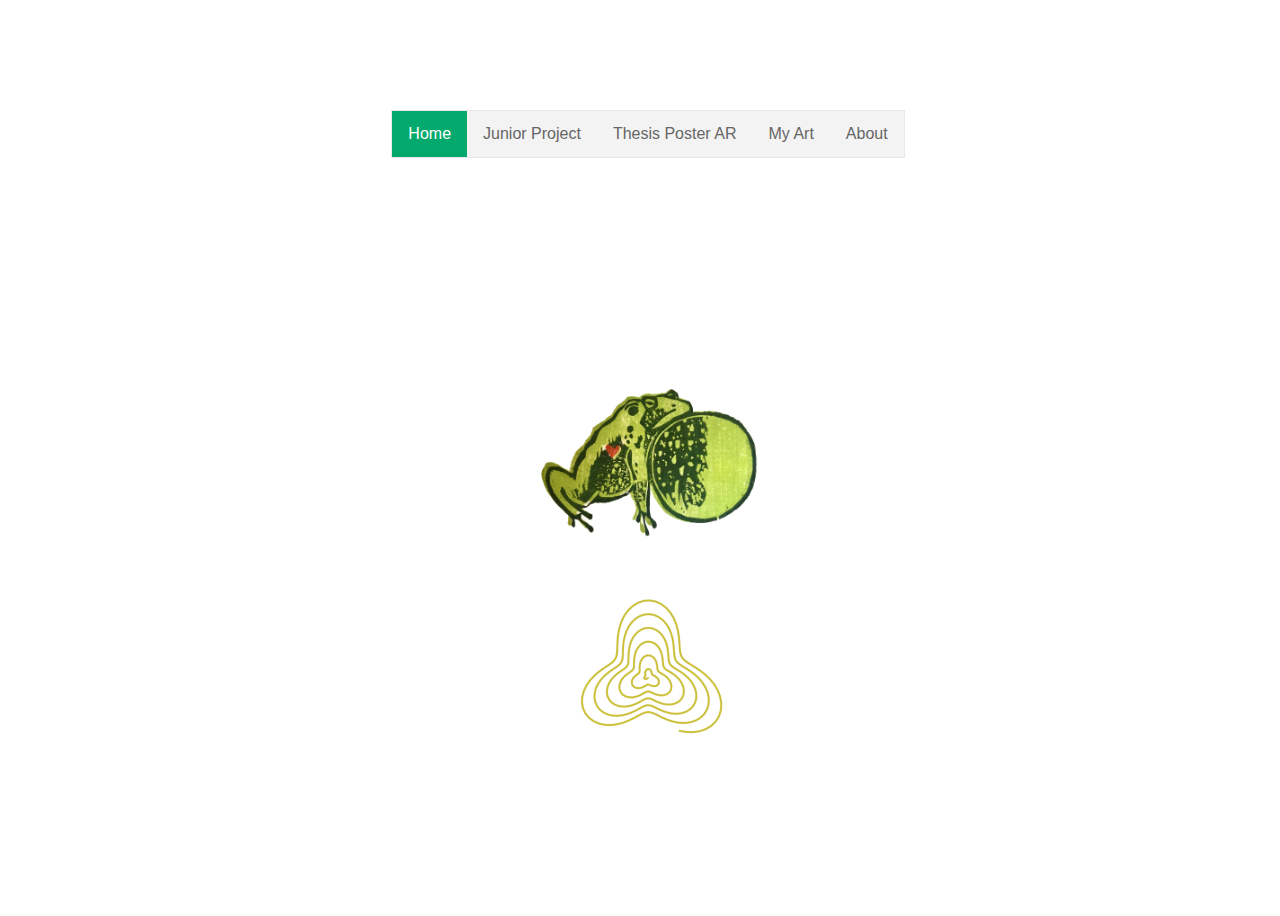
<file: index.html>
<html lang="en">
<head>
  <meta charset="UTF-8">
  <meta http-equiv="X-UA-Compatible" content="IE=edge">
  <meta name="viewport" content="width=device-width, initial-scale=1.0">
  <link rel="stylesheet" href="style.css">
  <script src="data.js"></script>
  <title>ariRiggins</title>

  <style>
    ul {
        order: 1;
        flex-basis: auto;
        list-style-type: none;
        margin: 0;
        padding: 0;
        overflow: hidden;
        border: 1px solid #e7e7e7;
        background-color: #f3f3f3;
    }

    li {
        float: left;
    }

    li a {
        display: block;
        color: #666;
        text-align: center;
        padding: 14px 16px;
        text-decoration: none;
    }

    li a:hover:not(.active) {
        background-color: #ddd;
    }

    li a.active {
        color: white;
        background-color: #04AA6D;
    }

    .imageContainer {
        order: 2;
    }

  </style>

</head>
<body>
    <ul>
        <li><a class="active" href="/index">Home</a></li>
        <li><a href="/index2">Junior Project</a></li>
        <li><a href="/testAR">Thesis Poster AR</a></li>
        <li><a href="/artwork">My Art</a></li>
        <li><a href="#about">About</a></li>
    </ul>
      
    <!-- <div class="pages">
        <button class="juniorProj"><a href="/index2">Junior Project</a></button>
    </div>
    <div class="pages">
        <button class="juniorProj"><a href="/artwork">My Art</a></button>
    </div> -->
    <div class="imageContainer">
        <div class="imageHolder">
            <img name="frogPrint" src='assets/frogPrint.PNG' width="18%">
            <!-- <label class="imageLabel" for="frogPrint">Block</label> -->
        </div>
        <div class="imageHolder">
            <img name="threeSpiral" src='assets/threeSpiral.PNG' width="20%">
            <!-- <label class="imageLabel" for="frogPrint">Block</label> -->
        </div>
    </div>

  <script>
  </script>
  
</body>
</html>
</file>
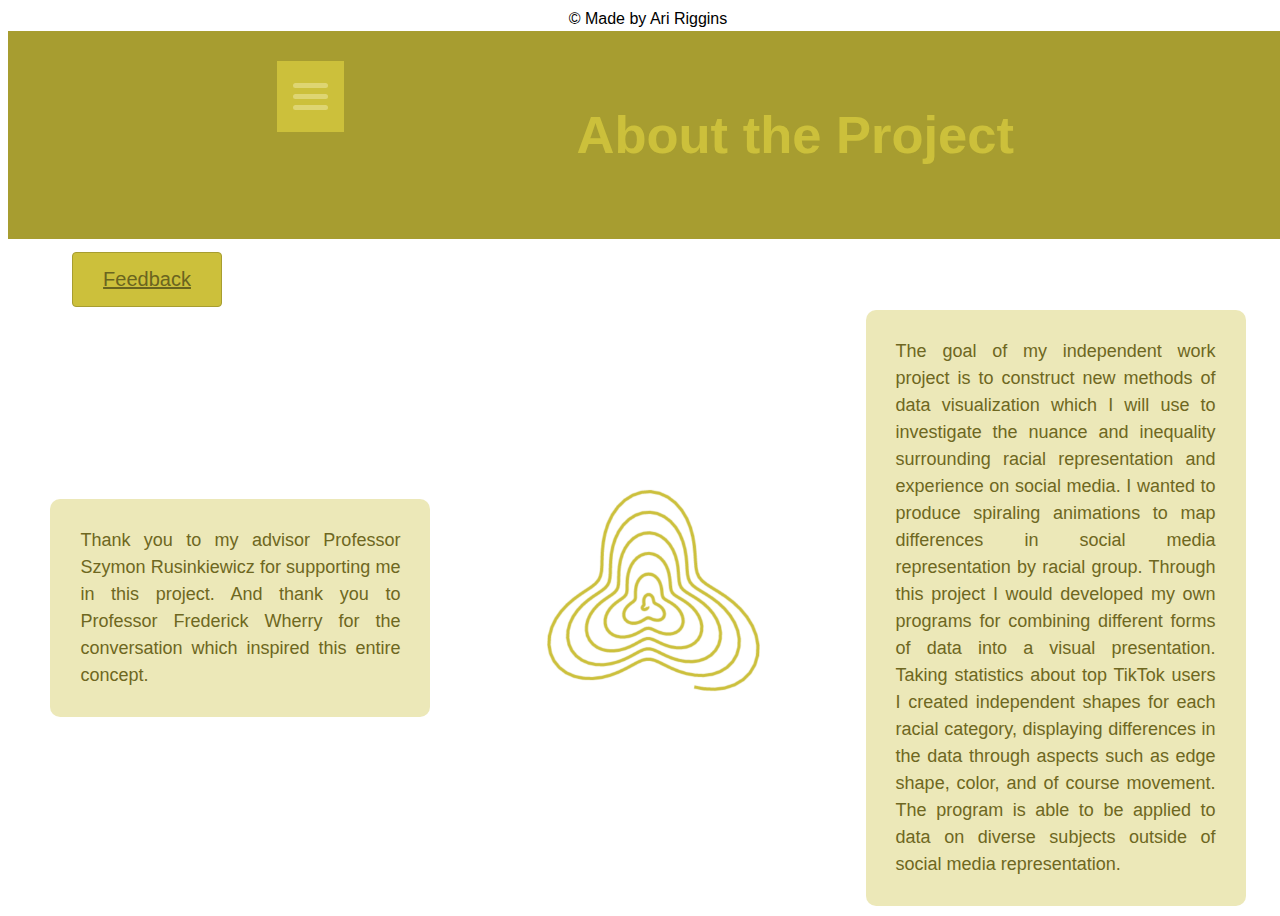
<file: about.html>
<html lang="en">
<head>
  <meta charset="UTF-8">
  <meta http-equiv="X-UA-Compatible" content="IE=edge">
  <meta name="viewport" content="width=device-width, initial-scale=1.0">
  <link rel="stylesheet" href="style.css">
  <title>arigginsJP</title>

  <style>
    p {
      font-size: 18px;
      color: #6e6721;
      font-family: sans-serif;
    }

    .feedback{
      background-color: #CCC03B;
      /* background-color: rgb(221, 207, 63); */
      border: 1px solid #a79d30;
      color: white;
      padding: 15px 10px;
      text-align: center;
      font-size: 16px;
      cursor: pointer;
      width: 150px;
      border-radius: 4px;
      display: block;
      margin-top: 10px;
    }
    .feedbackHolder{
      order: 2;
      margin-left: 5%;
      width: 100%;
    }
    .feedbackHolder button:hover{
      background-color: #a79d30;
    }
    a:link {
      color: #6a641f;
      /* background-color: transparent; */
      text-decoration: underline;
      font-size: 20px;
    }
    a:visited {
      color: #6a641f;
      /* background-color: transparent; */
      text-decoration: underline;
    }
    .imageHolder {
      order: 3;
      width: 30%;
      flex-shrink: 2;
    }
    .containers {
      width: 25%;
      padding: 10px 30px;
      order: 3;
      background-color: #ccc03b5d;
      margin-left: 2%;
      margin-right: 2%;
      border-radius: 10px;
      line-height: 1.5;
      text-align: justify;
      /* margin-right: 5%; */
    }
    
  </style>

</head>
<body>
  <header>
    <div class="dropdown">
      <button class="dropbtn">
        <div class="line"></div>
        <div class="line"></div>
        <div class="line"></div>
      </button>
      <div class="dropdown-content">
      <a href="/index">Home</a>
      <a href="/data">Data</a>
      <a href="/about">About</a>
      </div>
    </div>
    <div style="float:right; margin-right: 20%;">
      <h2>About the Project</h2>
    </div>
  </header>
  <div class="feedbackHolder">
    <button class="feedback"><a href="https://forms.gle/CuqBF77EXmyFQRYTA">Feedback</a></button>
  </div>

    <br>

    <div id="container1" class="containers">
      <div id="aknowledgment">
        <p>Thank you to my advisor Professor Szymon Rusinkiewicz for supporting me in this 
          project. And thank you to Professor Frederick Wherry for the conversation which inspired 
          this entire concept.
        </p>
      </div>
    </div>

    <div class="imageHolder">
      <img src='assets/threeSpiral.png' width="100%">
    </div>

    <div id="container2" class="containers">
      <p>
        The goal of my independent work project is to construct new methods of data 
        visualization which I will use to investigate the nuance and inequality 
        surrounding racial representation and experience on social media. I wanted 
        to produce spiraling animations to map differences in social media representation 
        by racial group. Through this project I would developed my own programs for 
        combining different forms of data into a visual presentation. Taking statistics 
        about top TikTok users I created independent shapes for each racial category, 
        displaying differences in the data through aspects such as edge shape, color, 
        and of course movement. The program is able to be applied to data on diverse 
        subjects outside of social media representation. 
      </p>
    </div>

    <footer class="footer">
      &copy; Made by Ari Riggins
    </footer>

    <script>

    </script>
</body>
</html>
</file>
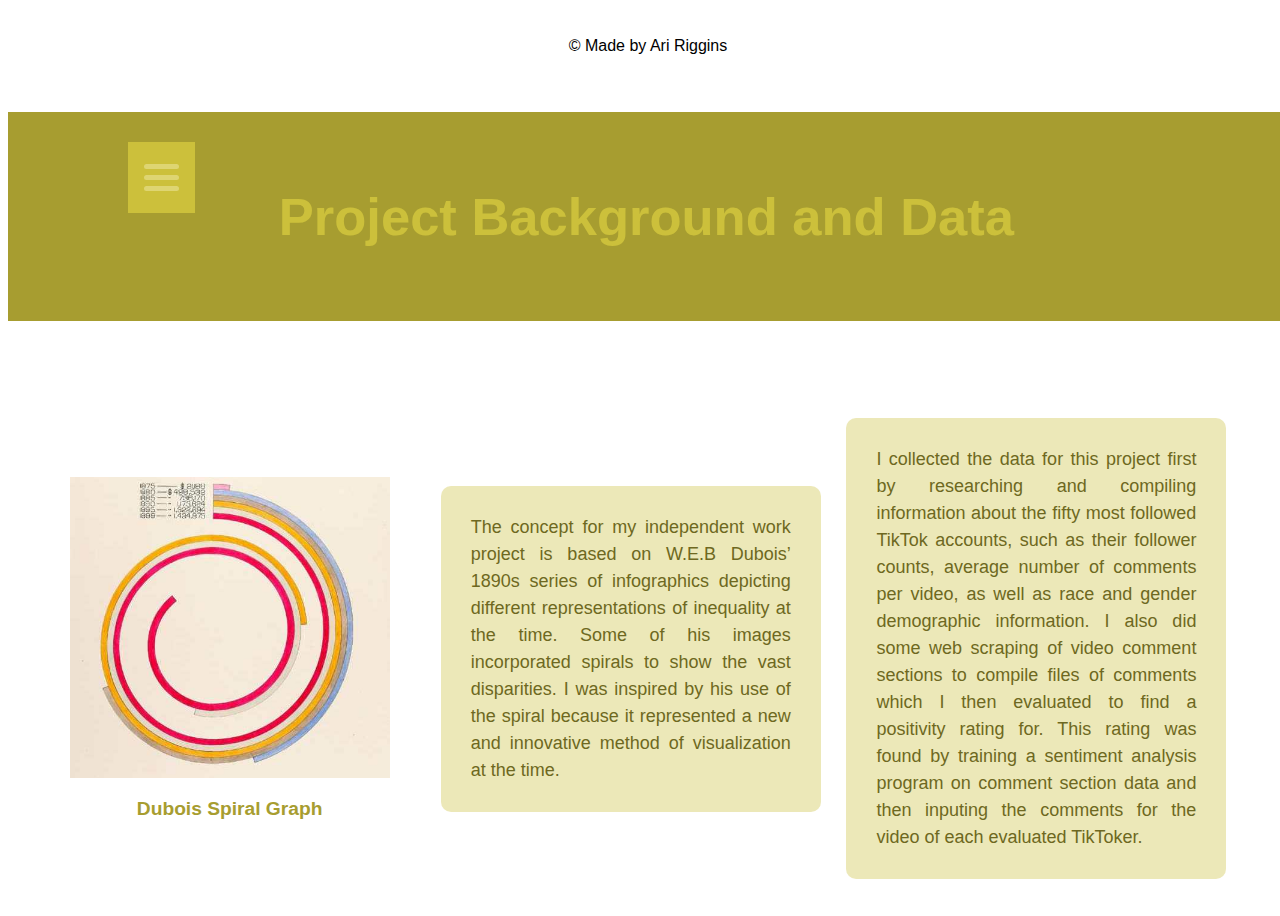
<file: data.html>
<html lang="en">
<head>
  <meta charset="UTF-8">
  <meta http-equiv="X-UA-Compatible" content="IE=edge">
  <meta name="viewport" content="width=device-width, initial-scale=1.0">
  <link rel="stylesheet" href="style.css">
  <title>arigginsJP</title>

  <style>
    header {
      margin-bottom: 40px;
    }
    p {
      font-size: 18px;
      color: #6e6821;
      font-family: sans-serif;
    }
    label {
      font-size: 1.2em;
      color: #a79d30;
      font-weight: bold;
    }
    .containers {
      width: 25%;
      padding: 10px 30px;
      order: 2;
      background-color: #ccc03b5d;
      margin-left: 2%;
      border-radius: 10px;
      line-height: 1.5;
      text-align: justify;
      /* margin-right: 5%; */
    }
    .imageHolder {
      /* margin-top: 5%; */
      margin-right: 2%;
      order: 2;
      width: 25%;
      flex-shrink: 2;
    }

    /* .aknowledgement {
      order: 3;
      width: 100%;
      color: #CCC03B;
    } */
  </style>

</head>
<body>
  <header>
    <div class="dropdown">
      <button class="dropbtn">
        <div class="line"></div>
        <div class="line"></div>
        <div class="line"></div>
      </button>
      <div class="dropdown-content">
      <a href="/index">Home</a>
      <a href="/data">Data</a>
      <a href="/about">About</a>
      </div>
    </div>
    <div style="float:right; margin-right: 20%;">
      <h2>Project Background and Data</h2>
    </div>
  </header>

  <div class="imageHolder">
    <div style="margin-bottom: 20px;">
      <img name="duboisSpiral" src='assets/DuboisSpiral.jpeg' width="100%">
    </div>
    <label class="imageLabel" for="duboisSpiral">Dubois Spiral Graph</label>
  </div>

    <div id="container1" class="containers">
      <p>The concept for my independent work project is based on W.E.B Dubois’ 1890s 
        series of infographics depicting different representations of inequality at 
        the time. Some of his images incorporated spirals to show the vast disparities. 
        I was inspired by his use of the spiral because it represented a new 
        and innovative method of visualization at the time. </p>
    </div>
    <div id="container2" class="containers">
      <p>
        I collected the data for this project first by researching and compiling information 
        about the fifty most followed TikTok accounts, such as their follower counts, average 
        number of comments per video, as well as race and gender demographic information. I 
        also did some web scraping of video comment sections to compile files of comments which 
        I then evaluated to find a positivity rating for. This rating was found by training a 
        sentiment analysis program on comment section data and then inputing the comments for 
        the video of each evaluated TikToker.
      </p>
    </div>
    
    <footer class="footer">
      &copy; Made by Ari Riggins
    </footer>
    <script>

    </script>
</body>
</html>
</file>
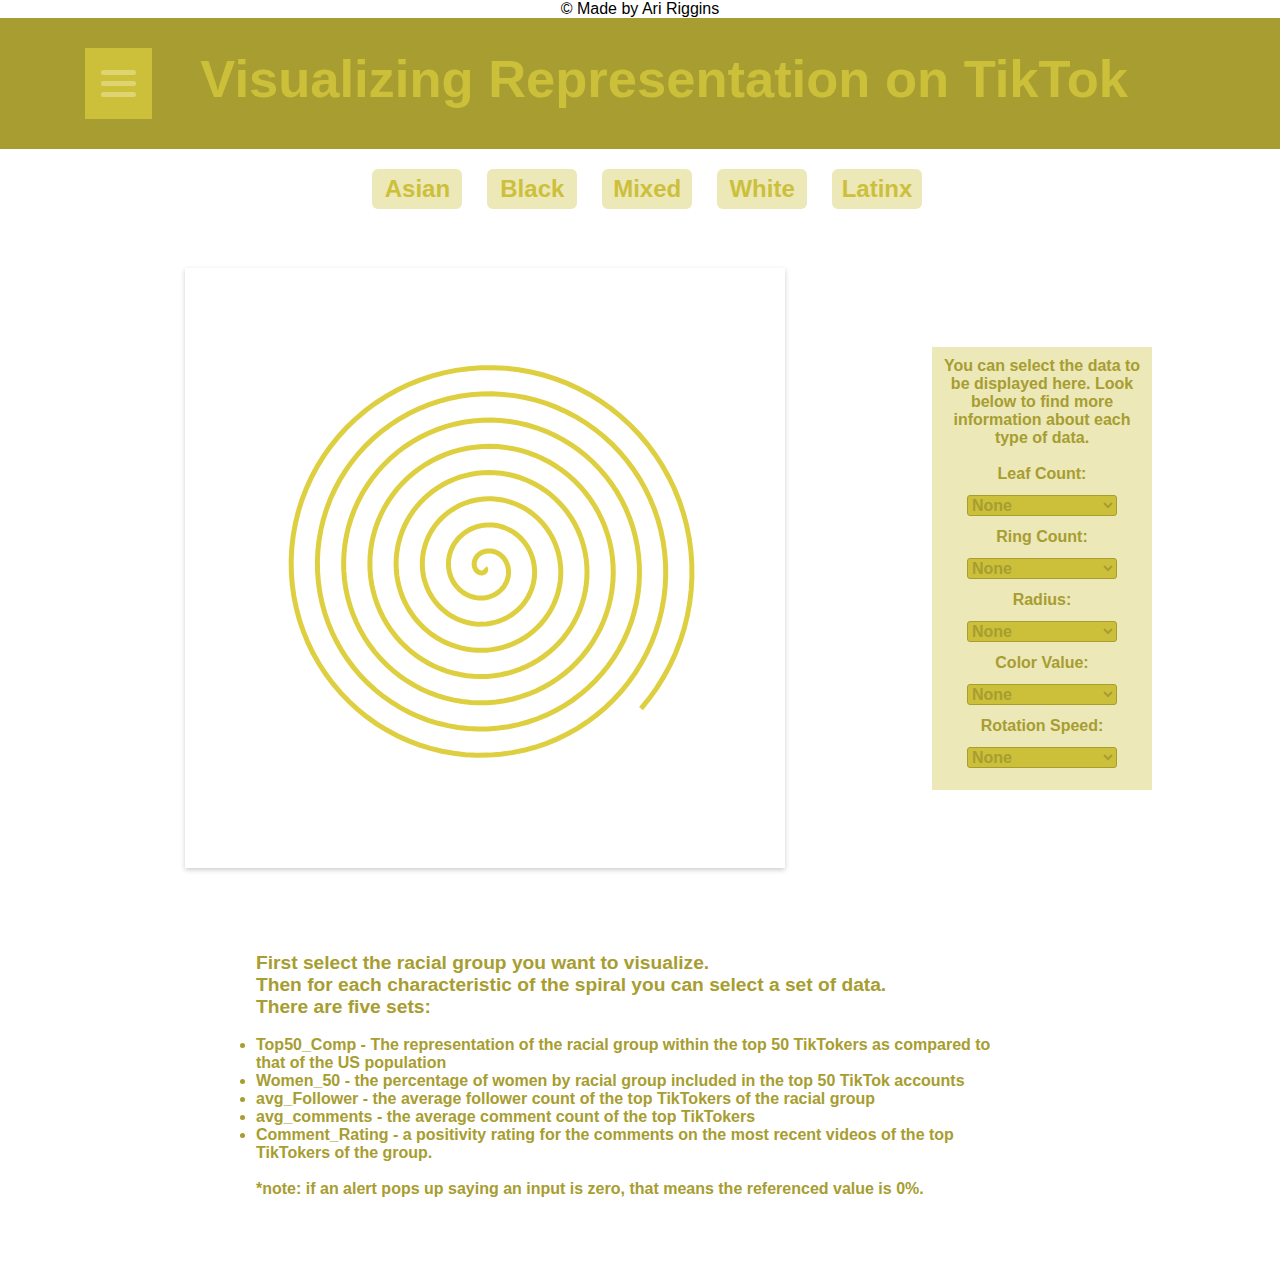
<file: index2.html>
<html lang="en">
<head>
  <meta charset="UTF-8">
  <meta http-equiv="X-UA-Compatible" content="IE=edge">
  <meta name="viewport" content="width=device-width, initial-scale=1.0">
  <link rel="stylesheet" href="style.css">
  <script src="data.js"></script>
  <title>arigginsJP</title>

  <style>
      
    * { margin: 0; padding: 0; }

    /* h1 {
      font-size: 1.5em;
      color: #CCC03B;
    } */
    header {
        background-color: #a79d30;
        padding: 30px;
        width: 100%;
        height: min-content;
        margin-top: 0%;
        font-size: 35px;
        color: #CCC03B;
        order: 1;
        flex-basis: auto;
    }

    select {
      /* appearance: none; */
      outline: 0;
      flex-grow: 1;
      background:#CCC03B;
      background-image: none;
      width: 150px;
      /* height: 20%; */
      color: #a79d30;
      font-size: 1em;
      font-weight: bold;
      cursor: pointer;
      border: 1px solid #a79d30;
      border-radius: 3px;
    }

    .description {
      width: 60%;
      order: 4;
      font-size: 1em;
      color: #a79d30;
      font-weight: bold;
      font-family: sans-serif;
      text-align: left;
      padding: 5%;
    }

    .title {
      font-size: 1.2em;
    }

    #canvas {
      box-shadow: 0px 2px 5px rgba(0, 0, 0, 0.2);
      /* float: left; */
    }

    #container {
      float: left;
      padding: 20px;
      width: 50%;
      order: 3;
      flex-grow: 2;
      margin-right: 5%;
      margin-left: 8%;
    }

    #dataSelection {
      order: 4;
      /* flex-grow: 1; */
      background: #ccc03b5d;
      font-size: 1em;
      color: #a79d30;
      font-weight: bold;
      padding: 10px;
      margin-right: 10%;
      width:fit-content;
    }

    #dataSelection-content {
      min-width: 160px;
      /* box-shadow: 0px 8px 16px 0px rgba(0,0,0,0.2); */
      padding: 12px 16px;
      z-index: 1;
    }

    #dataSelection-content a {
    color: black;
    padding: 12px 16px;
    text-decoration: none;
    display: block;
    }

    #drop-options {
      min-width: 160px;
      box-shadow: 0px 8px 16px 0px rgba(0,0,0,0.2);
    }

    .pointer {
      width: 200px;
    }

    #races {
      width: 100%;
      padding: 20px;
      order: 2;
    }

    input {
      visibility:hidden;
    }

    #races input[type=radio] + label {
      font-size: 1.5em;
      color: #CCC03B;
      font-weight: bold;
      display: inline-block;
      border-radius: 6px;
      background: #ccc03b5d;
      height: 40px;
      width: 90px;
      margin-right: 3px;
      line-height: 40px;
      text-align: center;
      cursor: pointer;
    }

    label {
      cursor: pointer;
    }

    #races input[type=radio]:checked + label {
      background: #a79d30;
      color: #ffffff;
    }
    
  </style>

</head>
<body>

  <!-- <a id="go-back" href="/">Go Back</a> -->
  <header>
    <div class="dropdown">
      <button class="dropbtn">
        <div class="line"></div>
        <div class="line"></div>
        <div class="line"></div>
      </button>
      <div class="dropdown-content">
      <a href="/index2">Home</a>
      <a href="/data">Data</a>
      <a href="/about">About</a>
      </div>
    </div>
    <div style="float:right; margin-right: 10%;">
      <h2>Visualizing Representation on TikTok</h2>
    </div>
  </header>

  <div id="races">
    <input type="radio" id="asian" name="race" value="3">
    <label for="asian">Asian</label>
    <input type="radio" id="black" name="race" value="1">
    <label for="black">Black</label>  
    <input type="radio" id="mixed" name="race" value="4">
    <label for="mixed">Mixed</label>
    <input type="radio" id="white" name="race" value="2">
    <label for="white">White</label>
    <input type="radio" id="latinx" name="race" value="5">
    <label for="latinx">Latinx</label><br>
    <input type="submit" value="Submit" id = "submit">
  </div>

  <br>

  <div id="container">
    <!-- <h1>Spiral Test</h1> -->
    <canvas id="canvas" width="600" height="600"></canvas>
  </div>

  <div id="dataSelection">
    <div class="pointer">
      <p>You can select the data to be displayed here. Look below to find more information 
        about each type of data.
      </p>
      <br>
    </div>
    <label class="dataLabel" for="leaf-count">Leaf Count:</label>
    <div id="dataSelection-content">
      <select id="selectData" name="leaf-count">
      </select>
    </div>

    <label class="dataLabel" for="ring-count">Ring Count:</label>
    <div id="dataSelection-content">
      <select id="selectData1" name="ring-count">
      </select>
    </div>

    <label class="dataLabel" for="spiral-radius">Radius:</label>
    <div id="dataSelection-content">
      <select id="selectData2" name="spiral-radius">
      </select>
    </div>

    <label class="dataLabel" for="color-value">Color Value:</label>
    <div id="dataSelection-content">
      <select id="selectData3" name="color-value">
      </select>
    </div>

    <label class="dataLabel" for="rotation-speed">Rotation Speed:</label>
    <div id="dataSelection-content">
      <select id="selectData4" name="rotation-speed" id="leaf-data">
      </select>
    </div>
  </div>

  <div class="description">
    <p>
      <div class="title">
        First select the racial group you want to visualize. <br>Then for each characteristic 
        of the spiral you can select a set of data. <br>There are five sets: 
      </div>
      <br>
      <ul>
        <li>Top50_Comp - The representation of the racial group within the top 50 TikTokers as compared to that of 
        the US population </li>
        <li>Women_50 - the percentage of women by racial group included in the top 50 TikTok accounts</li>
        <li>avg_Follower - the average follower count of the top TikTokers of the racial group </li>
        <li>avg_comments - the average comment count of the top TikTokers </li>
        <li>Comment_Rating - a positivity rating for the comments on the most recent 
        videos of the top TikTokers of the group. </li>
        </ul>
        <br>
        *note: if an alert pops up saying an input is zero, that means the referenced value is 0%.
    </p>
  </div>

  <footer class="footer">
    &copy; Made by Ari Riggins
  </footer>

  <script>
        window.onload = function(){
        var canvas = document.getElementById("canvas");
        var ctx = canvas.getContext("2d");
        var petals = 0;
        var ringNum = 8;
        var race = 2;
        var radiusInc = 0.35;
        var color = 'rgb(221, 207, 63)';
        var speed = 1;

        function findPetals() {
          var select = document.getElementById('selectData');
          var option = select.options[select.selectedIndex];

          if (option.value == 'none') {
            petals = 0;
          }
          else {
            petals = Math.round(dataArray[option.value][race]/10);
          }
        }

        function findRings() {
          var select = document.getElementById('selectData1');
				  var option = select.options[select.selectedIndex];

          if (option.value == 'none') {
            ringNum = 8;
          }
          else {
            ringNum = Math.round(dataArray[option.value][race]/10);
            if (ringNum == 0) {
              alert("Ring Number input: " + catArray[option.value] + " is zero");
            }
          }
        }

        function findRadius() {
          var select = document.getElementById('selectData2');
          var option = select.options[select.selectedIndex];

          if (option.value == 'none') {
            radiusInc = 0.35;
          }
          else {
            radiusInc = dataArray[option.value][race]/80;
            if (radiusInc == 0) {
              alert("Radius input: " + catArray[option.value] + " is zero");
            }
          }
        }

        function findColor() {
          var select = document.getElementById('selectData3');
				  var option = select.options[select.selectedIndex];

          if (option.value == 'none') {
            color = 'rgb(221, 207, 63)';
          }
          else {
            var value = Math.round(dataArray[option.value][race]/30);
            color = 'rgb('+ 221/value + ', '+ 207/value + ',' + 63/value + ')';
          }
        }

        function findSpeed() {
          var select = document.getElementById('selectData4');
          var option = select.options[select.selectedIndex];

          if (option.value == 'none') {
            speed = 1;
          }
          else {
            speed = Math.ceil(dataArray[option.value][race]/30);
          }
        }

        races.addEventListener('click', function() {
          var radios = document.getElementsByName('race');
          for (var radio of radios)
          {
              if (radio.checked) {
                  // alert(radio.value);
                  race = radio.value;
                  findPetals();
                  findRings();
                  findRadius();
                  findColor();
                  findSpeed();
              }
              console.log(race);
          }
        });

        selectData.innerHTML = "<option id='drop-options' name='ringsData' value='none'>None</option>"
        for (i = 0; i < dataArray.length; i++) {
          selectData.innerHTML += "<option id='drop-options' name='ringssData' value=" + i + ">" + catArray[i] + "</option>"
        }
        selectData1.innerHTML = "<option id='drop-options' name='ringssData' value='none'>None</option>"
        for (i = 0; i < dataArray.length; i++) {
          selectData1.innerHTML += "<option id='drop-options' name='ringsData' value=" + i + ">" + catArray[i] + "</option>"
        }
        selectData2.innerHTML = "<option id='drop-options' name='radiusData' value='none'>None</option>"
        for (i = 0; i < dataArray.length; i++) {
          selectData2.innerHTML += "<option id='drop-options' name='radiusData' value=" + i + ">" + catArray[i] + "</option>"
        }
        selectData3.innerHTML = "<option id='drop-options' name='colorData' value='none'>None</option>"
        for (i = 0; i < dataArray.length; i++) {
          selectData3.innerHTML += "<option id='drop-options' name='colorData' value=" + i + ">" + catArray[i] + "</option>"
        }
        selectData4.innerHTML = "<option id='drop-options' name='speedData' value='none'>None</option>"
        for (i = 0; i < dataArray.length; i++) {
          selectData4.innerHTML += "<option id='drop-options' name='speedData' value=" + i + ">" + catArray[i] + "</option>"
        }

        // event listener for leaf count
        selectData.addEventListener('change', function() {
          var isRace = false;
          var radios = document.getElementsByName('race');
          for (var radio of radios)
          {
              if (radio.checked) {
                  // check if race is selected
                  isRace = true;
              }
          }

          if(!isRace) {
            alert("Race not selected");
          }
          else {
            findPetals();
          }

        });

        // event listener for ring count
        selectData1.addEventListener('change', function() {
          var isRace = false;
          var radios = document.getElementsByName('race');
          for (var radio of radios)
          {
              if (radio.checked) {
                  // check if race is selected
                  isRace = true;
              }
          }

          if(!isRace) {
            alert("Race not selected");
          }
          else{
            findRings();
          }

        });

        // event listener for radius
        selectData2.addEventListener('change', function() {
          var isRace = false;
          var radios = document.getElementsByName('race');
          for (var radio of radios)
          {
              if (radio.checked) {
                  // check if race is selected
                  isRace = true;
              }
          }

          if(!isRace) {
            alert("Race not selected");
          }
          else {
            findRadius();
          }

        });

        // event listener for color
        selectData3.addEventListener('change', function() {
          var isRace = false;
          var radios = document.getElementsByName('race');
          for (var radio of radios)
          {
              if (radio.checked) {
                  // check if race is selected
                  isRace = true;
              }
          }

          if(!isRace) {
            alert("Race not selected");
          }
          else {
            findColor();
          }

        });
        
        // event listener for speed of rotation
        selectData4.addEventListener('change', function() {
          var isRace = false;
          var radios = document.getElementsByName('race');
          for (var radio of radios)
          {
              if (radio.checked) {
                  // check if race is selected
                  isRace = true;
              }
          }

          if(!isRace) {
            alert("Race not selected");
          }
          else {
            findSpeed();
          }

        });

        requestAnimationFrame(drawFrame)

        function drawFrame (ts) {
            ts /= 1000
            // console.log(ts)
            ctx.clearRect(0, 0, canvas.width, canvas.height)
            var radius = 0;
            var radius2 = 0;
            var angle = 0;
            const theta = ts*speed;
            //const theta = 0;
            // const compAngle = 2.0944;
            
            // style
            ctx.lineWidth = 5;
            ctx.strokeStyle = color; // green
            ctx.beginPath();
            ctx.moveTo(canvas.width / 2, canvas.height / 2);

            for (var n = 0; n < ringNum*100; n++) {
                radius += radiusInc;
                // make a complete circle every 100 iterations
                // use time to move each line around the center
                // angle += (Math.PI * 2) / 50 + ts/5;
                angle += (Math.PI * 2) / 100;
                // swirling leaf count growing animation:
                // radius2 = radius - ((Math.sin(angle * (ts%8)) + 1)/4) * radius;
                radius2 = radius - ((Math.sin((angle) * (petals)) + 1)/4) * radius;
                var x = canvas.width / 2 + radius2 * Math.cos(angle);
                var y = canvas.height / 2 + radius2 * Math.sin(angle);
                var x1 = ((x - (canvas.width / 2)) * Math.cos(theta) - (y - (canvas.height / 2)) * Math.sin(theta)) + (canvas.width / 2);
                var y1 = ((y - (canvas.height / 2)) * Math.cos(theta) + (x - (canvas.width / 2)) * Math.sin(theta)) + (canvas.height / 2);
                // var x1 = (x * Math.cos(theta) - y * Math.sin(theta));
                // var y1 = (y * Math.cos(theta) + x * Math.sin(theta));
                ctx.lineTo(x1, y1);
            }
        
            ctx.stroke();
            
            requestAnimationFrame(drawFrame)
        }
    };
  </script>
  
</body>
</html>
</file>
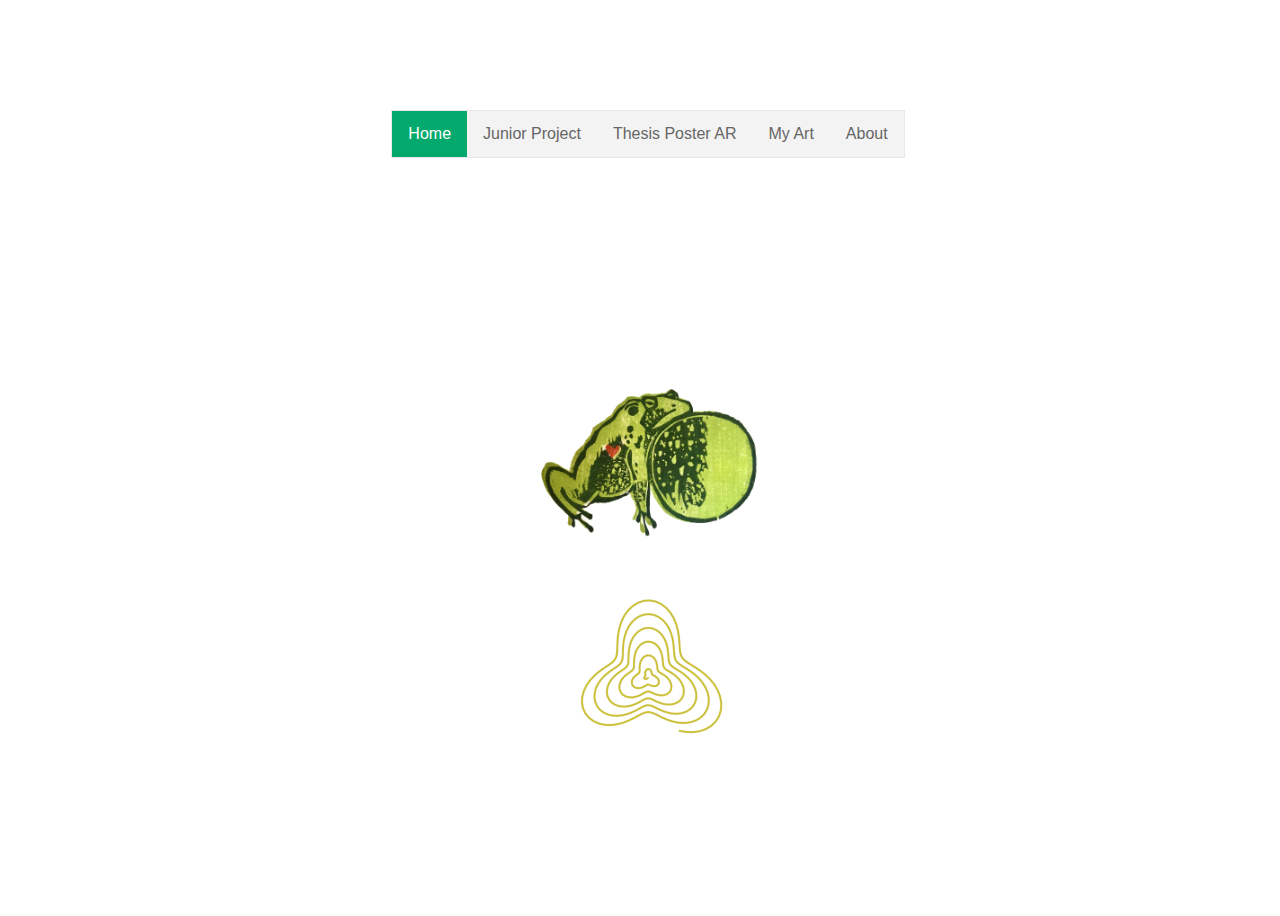
<file: indexn.html>
<html lang="en">
<head>
  <meta charset="UTF-8">
  <meta http-equiv="X-UA-Compatible" content="IE=edge">
  <meta name="viewport" content="width=device-width, initial-scale=1.0">
  <link rel="stylesheet" href="style.css">
  <script src="data.js"></script>
  <title>ariRiggins</title>

  <style>
    ul {
        order: 1;
        flex-basis: auto;
        list-style-type: none;
        margin: 0;
        padding: 0;
        overflow: hidden;
        border: 1px solid #e7e7e7;
        background-color: #f3f3f3;
    }

    li {
        float: left;
    }

    li a {
        display: block;
        color: #666;
        text-align: center;
        padding: 14px 16px;
        text-decoration: none;
    }

    li a:hover:not(.active) {
        background-color: #ddd;
    }

    li a.active {
        color: white;
        background-color: #04AA6D;
    }

    .imageContainer {
        order: 2;
    }

  </style>

</head>
<body>
    <ul>
        <li><a class="active" href="/index">Home</a></li>
        <li><a href="/index2">Junior Project</a></li>
        <li><a href="/testAR">Thesis Poster AR</a></li>
        <li><a href="/artwork">My Art</a></li>
        <li><a href="#about">About</a></li>
    </ul>
      
    <!-- <div class="pages">
        <button class="juniorProj"><a href="/index2">Junior Project</a></button>
    </div>
    <div class="pages">
        <button class="juniorProj"><a href="/artwork">My Art</a></button>
    </div> -->
    <div class="imageContainer">
        <div class="imageHolder">
            <img name="frogPrint" src='assets/frogPrint.PNG' width="18%">
            <!-- <label class="imageLabel" for="frogPrint">Block</label> -->
        </div>
        <div class="imageHolder">
            <img name="threeSpiral" src='assets/threeSpiral.PNG' width="20%">
            <!-- <label class="imageLabel" for="frogPrint">Block</label> -->
        </div>
    </div>

  <script>
  </script>
  
</body>
</html>
</file>
<file: style.css>
body {
        width: 100vw;
        height: 100vh;
        display: flex;
        flex-wrap: wrap;
        justify-content: center;
        flex-direction: row;
        align-items: center;
        font-family: sans-serif;
        text-align: center;
    }

    header {
        background-color: #a79d30;
        padding: 30px;
        width: 100%;
/*         height: min-content; */
        margin-top: 0%;
        font-size: 35px;
        color: #CCC03B;
        order: 1;
        flex-basis: auto;
    }
  
    /* h1 {
        font-size: 1.5em;
        margin-bottom: 1em;
        color: #CCC03B;
    } */

    /* dropdow styling */
    .dropbtn {
    /* float: left; */
    /* margin-left: 40%; */
    margin-left: 5%;
    background-color: #CCC03B;
    color: white;
    padding: 16px;
    font-size: 16px;
    border: none;
    cursor: pointer;
    }

    .line {
    width: 35px;
    height: 5px;
    border-radius: 25px;
    background-color: #ded572;
    margin: 6px 0;
    }

    .dropdown {
    /* order: 1; */
    /* margin-left: 5%; */
    font-size: 20px;
    /* position: relative; */
    display: inline-block;
    }

    .dropdown-content {
    display: none;
    position: absolute;
    background-color: #f9f9f9;
    min-width: 160px;
    box-shadow: 0px 8px 16px 0px rgba(0,0,0,0.2);
    z-index: 1;
    }

    .dropdown-content a {
    color: black;
    padding: 12px 16px;
    text-decoration: none;
    display: block;
    }

    .dropdown-content a:hover {background-color: #f1f1f1}

    .dropdown:hover .dropdown-content {
    display: block;
    }

    .dropdown:hover .dropbtn {
    background-color: #a79d30;
    }
</file>
